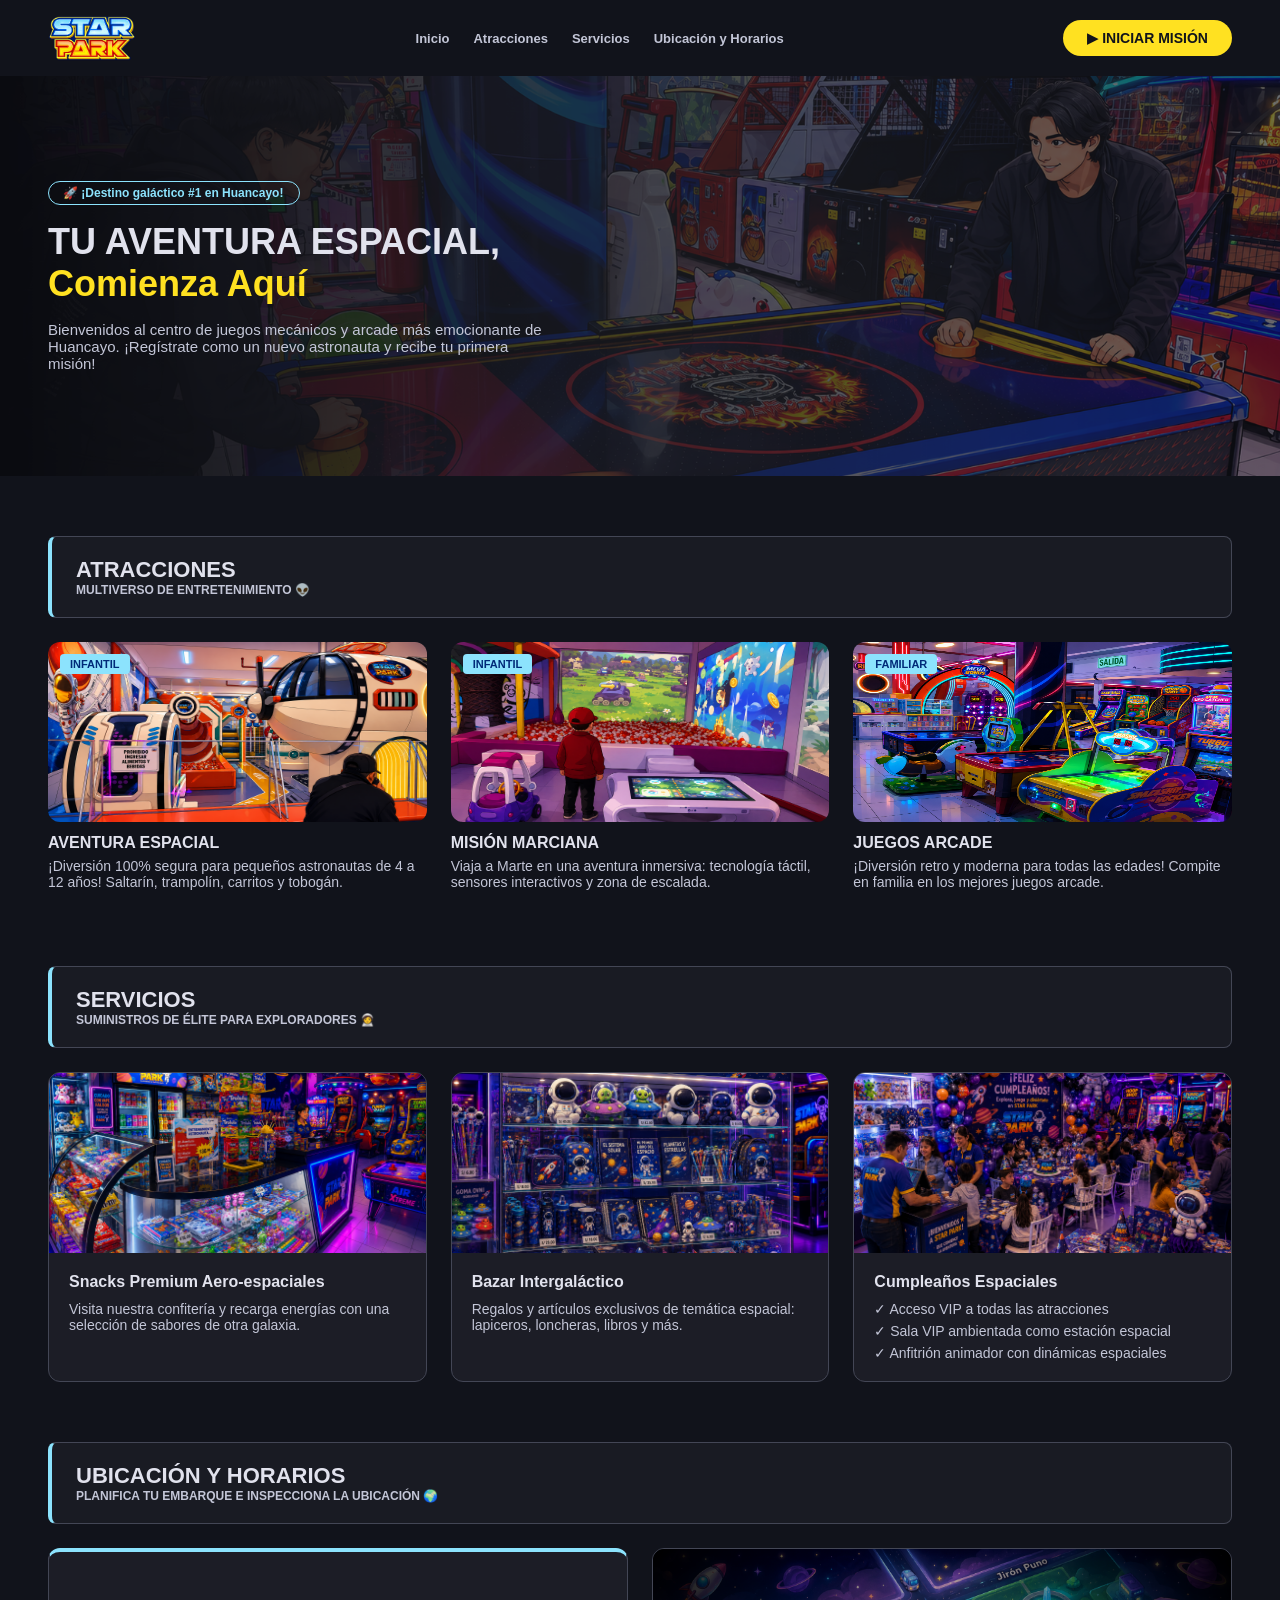
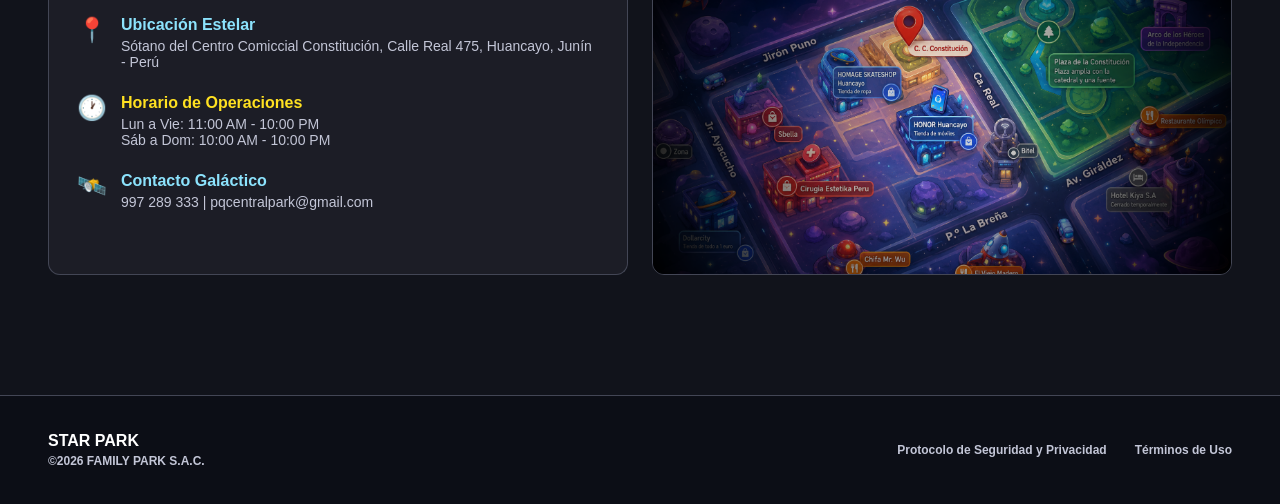
<file: index.html>
<!DOCTYPE html>
<html lang="es">
<head>
    <meta charset="UTF-8">
    <meta name="viewport" content="width=device-width, initial-scale=1.0">
    <title>Star Park</title>
    <link rel="icon" href="data:image/svg+xml,<svg xmlns='http://www.w3.org/2000/svg' viewBox='0 0 100 100'><text x='50%' y='50%' text-anchor='middle' dominant-baseline='central' font-size='80'>🌟</text></svg>"/>
  
    <link rel="stylesheet" href="estilos.css">
</head>
<body>
    <!-- --- Sección de Navegación --- -->
    <header>
        <nav>
            <img src="../img/logostar.png" alt="Star Park Logo">
            <ul>
                <li><a href="#inicio">Inicio</a></li>
                <li><a href="#atracciones">Atracciones</a></li>
                <li><a href="#servicios">Servicios</a></li>
                <li><a href="#base-operaciones">Ubicación y Horarios</a></li>
            </ul>

            <a class="botonAmarillo" href="../tienda.html">▶ INICIAR MISIÓN</a>
        </nav>
    </header>
    <!-- --- Sección Principal (Hero) --- -->
    <section id="inicio" class="hero">
        <img src="../img/portada.png" alt="2 jóvenes jugando en el AirGame, Star Park" class="heroFoto">
        <div class="heroContenido">
            <p class="etiqueta">🚀 ¡Destino galáctico #1 en Huancayo!</p>
            <div class="heroTituloFila">
                <h1>TU AVENTURA ESPACIAL,<br><em>Comienza Aquí</em></h1>
            </div>
            <p class="subtexto">
                Bienvenidos al centro de juegos mecánicos y arcade más emocionante de Huancayo.
                ¡Regístrate como un nuevo astronauta y recibe tu primera misión!
            </p>
        </div>
    </section>
    
    <main>
        <!-- --- Sección de Atracciones --- -->
        <section id="atracciones">
            <div class="seccionCabecera">
                <h2>ATRACCIONES</h2>
                <p class="etiquetaGris">MULTIVERSO DE ENTRETENIMIENTO 👽</p>
            </div>
            <div class="grilla3col">
                <div class="tarjetaAtraccion">
                    <div class="tarjetaImgCaja">
                        <img src="../img/aventuraespacial01.png" alt="Área de juegos, Aventura Espacial">
                        <div class="badge">INFANTIL</div>
                    </div>
                    <h3>AVENTURA ESPACIAL</h3>
                    <p>¡Diversión 100% segura para pequeños astronautas de 4 a 12 años! Saltarín, trampolín, carritos y tobogán.</p>
                </div>

                <div class="tarjetaAtraccion">
                    <div class="tarjetaImgCaja">
                        <img src="../img/misionmarciana01.png" alt="Piscina de pelotas y sensores, Misión Marciana">
                        <div class="badge">INFANTIL</div>
                    </div>
                    <h3>MISIÓN MARCIANA</h3>
                    <p>Viaja a Marte en una aventura inmersiva: tecnología táctil, sensores interactivos y zona de escalada.</p>
                </div>

                <div class="tarjetaAtraccion">
                    <div class="tarjetaImgCaja">
                        <img src="../img/maquinas.png" alt="Juegos Arcade">
                        <div class="badge">FAMILIAR</div>
                    </div>
                    <h3>JUEGOS ARCADE</h3>
                    <p>¡Diversión retro y moderna para todas las edades! Compite en familia en los mejores juegos arcade.</p>
                </div>
            </div>
        </section>

        <section id="servicios">
            <div class="seccionCabecera">
                <h2>SERVICIOS</h2>
                <p class="etiquetaGris">SUMINISTROS DE ÉLITE PARA EXPLORADORES 🧑‍🚀</p>
            </div>
            <div class="grillaServicios">
                <div class="tarjetaServicio glass">
                    <div class="tarjetaServicioImg">
                        <img src="../img/confiteria.png" alt="Área de Confitería">
                    </div>
                    <div class="tarjetaServicioTexto">
                        <h3>Snacks Premium Aero-espaciales</h3>
                        <p>Visita nuestra confitería y recarga energías con una selección de sabores de otra galaxia.</p>
                    </div>
                </div>

                <div class="tarjetaServicio glass">
                    <div class="tarjetaServicioImg">
                        <img src="../img/vitrina.png" alt="Vitrina de juguetes y artículos con temática espacial">
                    </div>
                    <div class="tarjetaServicioTexto">
                        <h3>Bazar Intergaláctico</h3>
                        <p>Regalos y artículos exclusivos de temática espacial: lapiceros, loncheras, libros y más.</p>
                    </div>
                </div>

                <div class="tarjetaServicio glass">
                    <div class="tarjetaServicioImg">
                        <img src="../img/cumpleaños.png" alt="Cumpleaños Espaciales, ejemplo de decoración y animación">
                    </div>
                    <div class="tarjetaServicioTexto">
                        <h3>Cumpleaños Espaciales</h3>
                        <ul>
                            <li>✓ Acceso VIP a todas las atracciones</li>
                            <li>✓ Sala VIP ambientada como estación espacial</li>
                            <li>✓ Anfitrión animador con dinámicas espaciales</li>
                        </ul>
                    </div>
                </div>
            </div>
        </section>

        <section id="base-operaciones">
            <div class="seccionCabecera">
                <h2>UBICACIÓN Y HORARIOS</h2>
                <p class="etiquetaGris">PLANIFICA TU EMBARQUE E INSPECCIONA LA UBICACIÓN 🌍</p>
            </div>
            
            <div class="grillaUbicacion">
                <div class="tarjetaInfo glass">
                    <div class="infoFila">
                        <p class="em">📍</p>
                        <div>
                            <h3 class="celeste">Ubicación Estelar</h3>
                            <p>Sótano del Centro Comiccial Constitución, Calle Real 475, Huancayo, Junín - Perú</p>
                        </div>
                    </div>
                    
                    <div class="infoFila">
                        <p class="em">🕐</p>
                        <div>
                            <h3 class="amarillo">Horario de Operaciones</h3>
                            <p>Lun a Vie: 11:00 AM - 10:00 PM<br>Sáb a Dom: 10:00 AM - 10:00 PM</p>
                        </div>
                    </div>

                    <div class="infoFila">
                        <p class="em">🛰️</p>
                        <div>
                            <h3 class="celeste">Contacto Galáctico</h3>
                            <p>997 289 333 | pqcentralpark@gmail.com</p>
                        </div>
                    </div>
                </div>

                <div class="tarjetaMapa glass">
                    <img src="../img/mapa_huancayo.png" alt="Mapa Ubicación Star Park, Huancayo" class="mapaImagen">
                </div>
            </div>
        </section>

    </main>

    <footer>
        <div class="footerInterior">
            <div>
                <p class="footerNombre">STAR PARK</p>
                <p class="etiquetaGris">©2026 FAMILY PARK S.A.C.</p>
            </div>
            <div class="footerLinks">
                <p>Protocolo de Seguridad y Privacidad</p>
                <p>Términos de Uso</p>
            </div>
        </div>
    </footer>

</body>
</html>
</file>
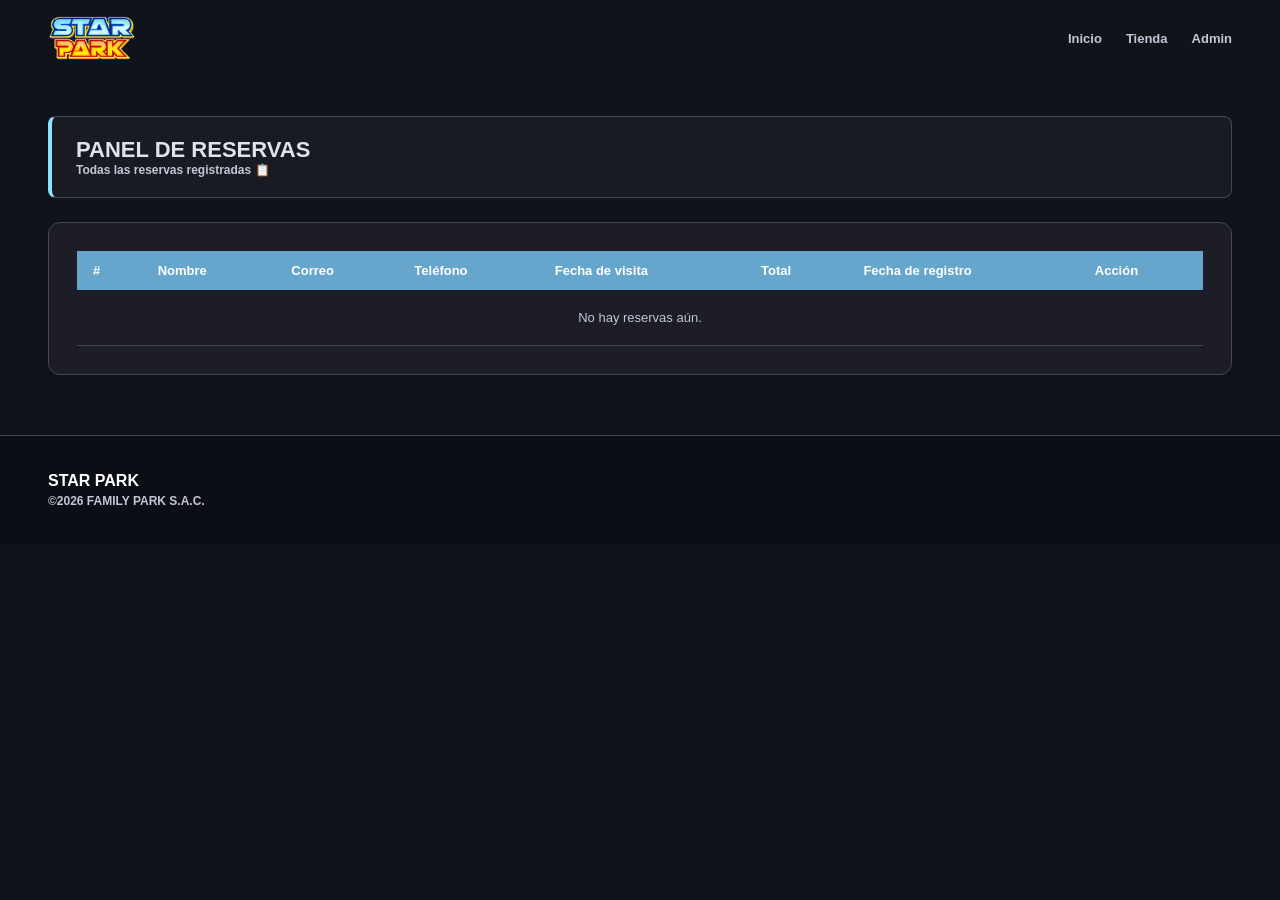
<file: admin.html>
<!DOCTYPE html>
<html lang="es">
<head>
    <meta charset="UTF-8">
    <meta name="viewport" content="width=device-width, initial-scale=1.0">
    <title>Admin — Star Park</title>
    <link rel="icon" href="data:image/svg+xml,<svg xmlns='http://www.w3.org/2000/svg' viewBox='0 0 100 100'><text x='50%' y='50%' text-anchor='middle' dominant-baseline='central' font-size='80'>👽</text></svg>"/>
    <link rel="stylesheet" href="estilos.css">
    <link rel="stylesheet" href="admin.css">
</head>
<body>

    <header>
        <nav>
            <a href="index.html"><img src="img/logostar.png" alt="Star Park Logo"></a>
            <ul>
                <li><a href="index.html">Inicio</a></li>
                <li><a href="tienda.html">Tienda</a></li>
                <li><a href="admin.html">Admin</a></li>
            </ul>
        </nav>
    </header>

    <main>

        <div class="seccionCabecera">
            <h2>PANEL DE RESERVAS</h2>
            <p class="etiquetaGris">Todas las reservas registradas 📋</p>
        </div>

        <div class="glass bloqueAdmin">
            <table>
                <thead>
                    <tr>
                        <th>#</th>
                        <th>Nombre</th>
                        <th>Correo</th>
                        <th>Teléfono</th>
                        <th>Fecha de visita</th>
                        <th>Total</th>
                        <th>Fecha de registro</th>
                        <th>Acción</th>
                    </tr>
                </thead>
                <tbody id="cuerpoTabla"></tbody>
            </table>
        </div>

    </main>

    <footer>
        <div class="footerInterior">
            <div>
                <p class="footerNombre">STAR PARK</p>
                <p class="etiquetaGris">©2026 FAMILY PARK S.A.C.</p>
            </div>
        </div>
    </footer>

    <script src="admin.js"></script>

</body>
</html>
</file>
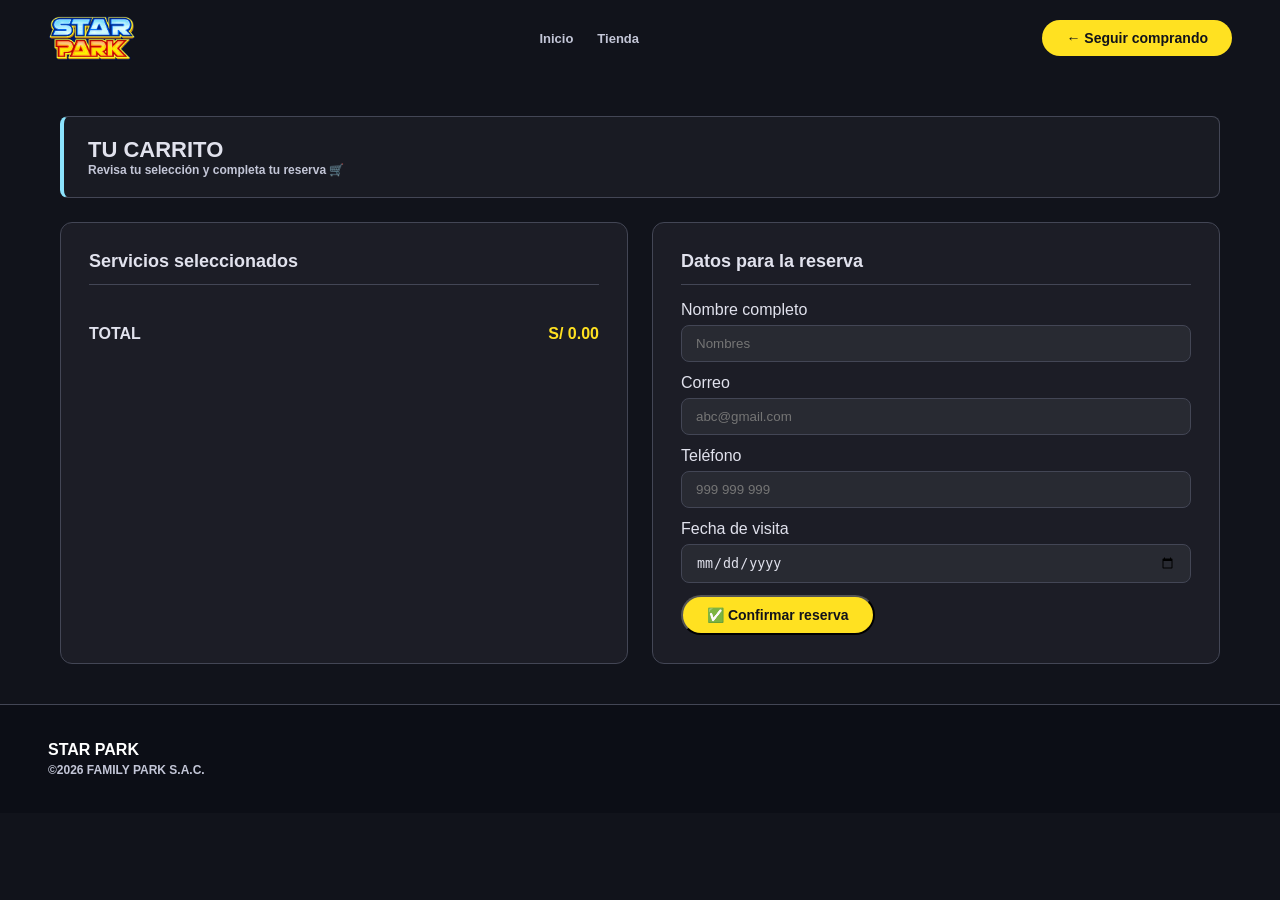
<file: carrito.html>
<!DOCTYPE html>
<html lang="es">
<head>
    <meta charset="UTF-8">
    <meta name="viewport" content="width=device-width, initial-scale=1.0">
    <title>Carrito — Star Park</title>
    <link rel="icon" href="data:image/svg+xml,<svg xmlns='http://www.w3.org/2000/svg' viewBox='0 0 100 100'><text x='50%' y='50%' text-anchor='middle' dominant-baseline='central' font-size='80'>🛒</text></svg>"/>
    <link rel="stylesheet" href="estilos.css">
    <link rel="stylesheet" href="carrito.css">
</head>
<body>

    <header>
        <nav>
            <a href="index.html"><img src="img/logostar.png" alt="Star Park Logo"></a>
            <ul>
                <li><a href="index.html">Inicio</a></li>
                <li><a href="tienda.html">Tienda</a></li>
            </ul>
            <a class="botonAmarillo" href="tienda.html">← Seguir comprando</a>
        </nav>
    </header>

    <main>
        <div class="seccionCabecera">
            <h2>TU CARRITO</h2>
            <p class="etiquetaGris">Revisa tu selección y completa tu reserva 🛒</p>
        </div>

        <div class="layoutCarrito">
            <div class="glass bloqueCarrito">
                <h3>Servicios seleccionados</h3>
                <div id="listaCarrito"></div>
                <div class="totalFila">
                    <p>TOTAL</p>
                    <p class="amarillo" id="totalPrecio">S/ 0.00</p>
                </div>
            </div>

            <div class="glass bloqueCarrito">
                <h3>Datos para la reserva</h3>
                <form id="formularioCarrito">
                    <div class="campo">
                        <label for="nombre">Nombre completo</label>
                        <input type="text" id="nombre" placeholder="Nombres" required>
                    </div>
                    <div class="campo">
                        <label for="correo">Correo</label>
                        <input type="email" id="correo" placeholder="abc@gmail.com" required>
                    </div>
                    <div class="campo">
                        <label for="telefono">Teléfono</label>
                        <input type="tel" id="telefono" placeholder="999 999 999" required>
                    </div>
                    <div class="campo">
                        <label for="fecha">Fecha de visita</label>
                        <input type="date" id="fecha" required>
                    </div>
                    <button type="submit" class="botonAmarillo">✅ Confirmar reserva</button>
                </form>
            </div>
        </div>
    </main>

    <footer>
        <div class="footerInterior">
            <div>
                <p class="footerNombre">STAR PARK</p>
                <p class="etiquetaGris">©2026 FAMILY PARK S.A.C.</p>
            </div>
        </div>
    </footer>

    <script src="carrito.js"></script>

</body>
</html>
</file>
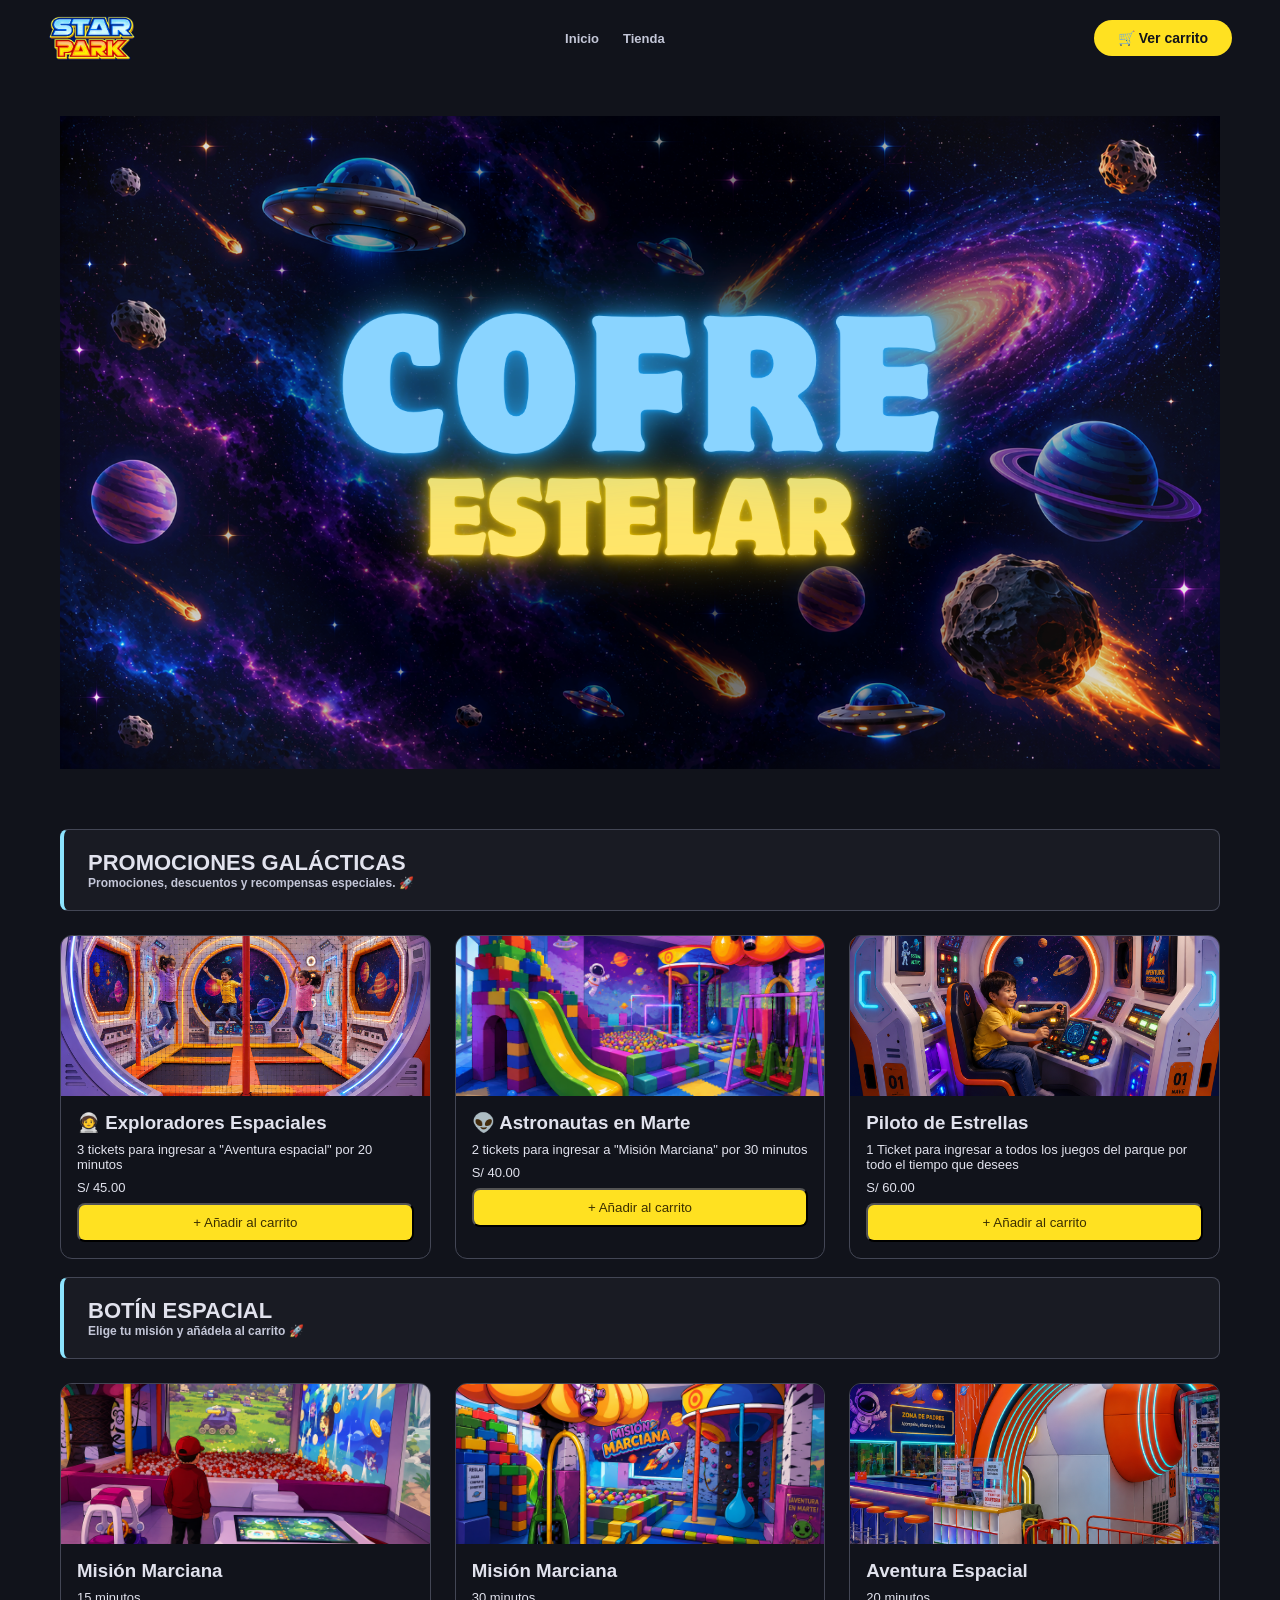
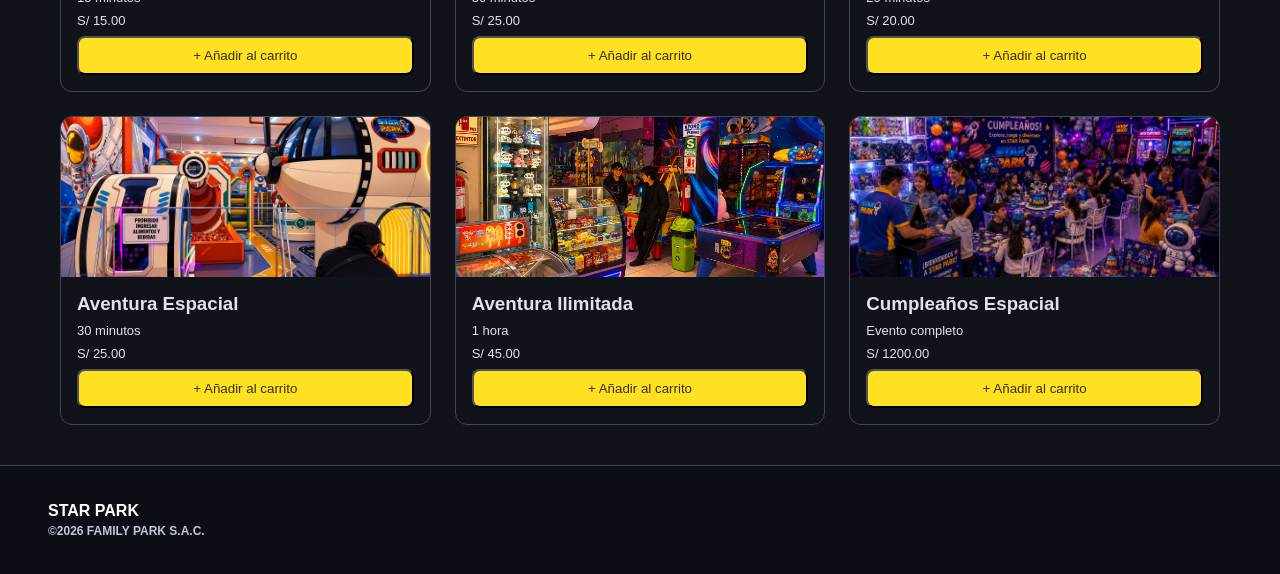
<file: tienda.html>
<!DOCTYPE html>
<html lang="es">
<head>
    <meta charset="UTF-8">
    <meta name="viewport" content="width=device-width, initial-scale=1.0">
    <title>Tienda — Star Park</title>
    <link rel="icon" href="data:image/svg+xml,<svg xmlns='http://www.w3.org/2000/svg' viewBox='0 0 100 100'><text x='50%' y='50%' text-anchor='middle' dominant-baseline='central' font-size='80'>✨</text></svg>"/>
    <link rel="stylesheet" href="estilos.css">
    <link rel="stylesheet" href="tienda.css">
</head>
<body>

    <header>
        <nav>
            <a href="index.html"><img src="img/logostar.png" alt="Star Park Logo"></a>
            <ul>
                <li><a href="index.html">Inicio</a></li>
                <li><a href="tienda.html">Tienda</a></li>
            </ul>
            <a class="botonAmarillo" href="carrito.html">🛒 Ver carrito</a>
        </nav>
    </header>

    <main>
        <section id="inicio" class="hero">
        <img src="../img/portada02.png" alt="Galaxia con planetas y naves espaciales" >
        </section>
        
        <div class="seccionCabecera">
            <h2>PROMOCIONES GALÁCTICAS</h2>
            <p class="etiquetaGris">Promociones, descuentos y recompensas especiales. 🚀</p>
        </div>
        <div class="grillaTienda">
            <div class="tarjetaServicio">
                <img src="img/vis02.png" alt="Niños en el trampolín, Aventura Espacial">
                <div class="info">
                    <h3>🧑‍🚀 Exploradores Espaciales</h3>
                    <p>3 tickets para ingresar a "Aventura espacial" por 20 minutos</p>
                    <p>S/ 45.00</p>
                    <button type="button" onclick="agregarAlCarrito('Combo 3 Exploradores Espaciales', 45)">
                        + Añadir al carrito
                    </button>
                </div>
            </div>
            <div class="tarjetaServicio">
                <img src="img/vis03.png" alt="área de tobogán y columpios, Misión Marciana">
                <div class="info">
                    <h3>👽 Astronautas en Marte</h3>
                    <p>2 tickets para ingresar a "Misión Marciana" por 30 minutos</p>
                    <p>S/ 40.00</p>
                    <button type="button" onclick="agregarAlCarrito('Combo 2Astronautas en Marte', 40)">
                        + Añadir al carrito
                    </button>
                </div>
            </div>
            <div class="tarjetaServicio">
                <img src="img/vis04.png" alt="Niño en la cabina de control de la nave, Aventura Espacial">
                <div class="info">
                    <h3>Piloto de Estrellas</h3>
                    <p>1 Ticket para ingresar a todos los juegos del parque por todo el tiempo que desees</p>
                    <p>S/ 60.00</p>
                    <button type="button" onclick="agregarAlCarrito('Piloto de Estrellas', 60)">
                        + Añadir al carrito
                    </button>
                </div>
            </div>
        </div><br>

        <div class="seccionCabecera">
            <h2>BOTÍN ESPACIAL</h2>
            <p class="etiquetaGris">Elige tu misión y añádela al carrito 🚀</p>
        </div>

        <div class="grillaTienda">
            <div class="tarjetaServicio">
                <img src="img/misionmarciana01.png" alt="Piscina de pelotas y sensores, Misión Marciana">
                <div class="info">
                    <h3>Misión Marciana</h3>
                    <p>15 minutos</p>
                    <p>S/ 15.00</p>
                    <button type="button" onclick="agregarAlCarrito('Misión Marciana 15 min', 15)">
                        + Añadir al carrito
                    </button>
                </div>
            </div>

            <div class="tarjetaServicio">
                <img src="img/misionmarciana02.png" alt="Bloques armables, piscina de pelotas y árbol para escalar,Misión Marciana">
                <div class="info">
                    <h3>Misión Marciana</h3>
                    <p>30 minutos</p>
                    <p>S/ 25.00</p>
                    <button type="button" onclick="agregarAlCarrito('Misión Marciana 30 min', 25)">
                        + Añadir al carrito
                    </button>
                </div>
            </div>

            <div class="tarjetaServicio">
                <img src="img/aventuraespacial02.png" alt="Entrada y área de espera para padres,Aventura Espacial">
                <div class="info">
                    <h3>Aventura Espacial</h3>
                    <p>20 minutos</p>
                    <p>S/ 20.00</p>
                    <button type="button" onclick="agregarAlCarrito('Misión Marciana 20 min', 20)">
                        + Añadir al carrito
                    </button>
                </div>
            </div>

            <div class="tarjetaServicio">
                <img src="img/aventuraespacial01.png" alt="Área de juegos, Aventura Espacial">
                <div class="info">
                    <h3>Aventura Espacial</h3>
                    <p>30 minutos</p>
                    <p>S/ 25.00</p>
                    <button type="button" onclick="agregarAlCarrito('Misión Marciana 30 min', 25)">
                        + Añadir al carrito
                    </button>
                </div>
            </div>

            <div class="tarjetaServicio">
                <img src="img/vis05.png" alt="Entrada del parque, Star Park">
                <div class="info">
                    <h3>Aventura Ilimitada</h3>
                    <p>1 hora</p>
                    <p>S/ 45.00</p>
                    <button type="button" onclick="agregarAlCarrito('Aventura Ilimitada', 45)">
                        + Añadir al carrito
                    </button>
                </div>
            </div>

            <div class="tarjetaServicio">
                <img src="img/cumpleaños.png" alt="Cumpleaños Espaciales, ejemplo de decoración y animación">
                <div class="info">
                    <h3>Cumpleaños Espacial</h3>
                    <p>Evento completo</p>
                    <p>S/ 1200.00</p>
                    <button type="button" onclick="agregarAlCarrito('Cumpleaños Espacial', 1200)">
                        + Añadir al carrito
                    </button>
                </div>
            </div>
        </div>
    </main>

    <footer>
        <div class="footerInterior">
            <div>
                <p class="footerNombre">STAR PARK</p>
                <p class="etiquetaGris">©2026 FAMILY PARK S.A.C.</p>
            </div>
        </div>
    </footer>

    <script src="tienda.js"></script>

</body>
</html>
</file>
<file: estilos.css>
/* estilos.css — Star Park */

:root {
    --celeste: #8ce3fd;
    --amarillo: #ffe121;
    --fondo: #11131b;
    --tarjeta: #282a32;
    --superficie: #191b23;
    --texto: #e1e2ed;
    --gris: #c3c6d7;
    --borde: #434655;
    --fuente: 'Sora', sans-serif;
}

* {
    box-sizing: border-box;
    margin: 0;
    padding: 0;
}

body {
    background-color: var(--fondo);
    color: var(--texto);
    font-family: var(--fuente);
}

a {
    text-decoration: none;
}

img {
    display: block;
    max-width: 100%;
}

.celeste { color: var(--celeste); }
.amarillo { color: var(--amarillo); }

.glass {
    background-color: rgba(29, 31, 39, 0.9);
    border: 1px solid var(--borde);
    border-radius: 12px;
}

/* --- Botón "Iniciar Misión" --- */
.botonAmarillo {
    background-color: var(--amarillo);
    color: #11131b;
    padding: 10px 24px;
    border-radius: 999px;
    font-weight: 700;
    font-size: 14px;
}

.botonAmarillo:hover {
    background-color: var(--celeste);
    font-weight: 700;
    font-size: 14px;
}

/* --- Estilos de Navegación --- */
header {
    background-color: var(--fondo);
}

nav {
    display: flex;
    align-items: center;
    justify-content: space-between;
    padding: 14px 48px;
}

nav img {
    height: 48px;
}

nav ul {
    display: flex;
    align-items: center;
    gap: 24px;
    list-style: none;
}

nav ul a {
    color: var(--gris);
    font-size: 13px;
    font-weight: 700;
}

nav ul a:hover {
    color: var(--amarillo);
}

/* --- Sección Principal (Hero) --- */
.hero {
    position: relative;
    min-height: 400px;
    display: flex;
    align-items: center;
}

.heroFoto {
    position: absolute;
    top: 0;
    left: 0;
    width: 100%;
    height: 100%;
    object-fit: cover;
    opacity: 0.4;
}

.heroContenido {
    position: absolute;
    padding: 0 48px;
}

.heroTituloFila {
    margin-bottom: 16px;
}

h1 {
    font-size: 36px;
    font-weight: 800;
}

h1 em {
    font-style: normal;
    color: var(--amarillo);
}

.subtexto {
    color: var(--gris);
    font-size: 15px;
    max-width: 500px;
}

/* --- Etiquetas y Badges --- */
.etiqueta {
    max-width: 252px;
    padding: 4px 14px;
    border-radius: 999px;
    border: 1px solid var(--celeste);
    color: var(--celeste);
    font-size: 12px;
    font-weight: 700;
    margin-bottom: 16px;
}

.etiquetaGris {
    color: var(--gris);
    font-size: 12px;
    font-weight: 700;
}

.badge {
    position: absolute;
    top: 12px;
    left: 12px;
    background-color: var(--celeste);
    color: #002a78;
    font-size: 11px;
    font-weight: 700;
    padding: 4px 10px;
    border-radius: 4px;
}

/* --- Estructura Layout (Main) --- */
main {
    padding: 0px 48px;
    padding-bottom: 60px;
    max-width: 1280px;
    margin: 0 auto;
}

section {
    margin-bottom: 60px;
}

.seccionCabecera {
    padding: 20px 24px;
    margin-bottom: 24px;
    background-color: var(--superficie);
    border: 1px solid var(--borde);
    border-left: 4px solid var(--celeste);
    border-radius: 8px;
}

.seccionCabecera h2 {
    font-size: 22px;
    font-weight: 700;
}

/* --- Grillas Adaptables --- */
.grilla3col {
    display: grid;
    grid-template-columns: 1fr 1fr 1fr;
    gap: 24px;
}

.grillaServicios {
    display: grid;
    grid-template-columns: 1fr 1fr 1fr;
    gap: 24px;
}

.grillaUbicacion {
    display: grid;
    grid-template-columns: 1fr 1fr;
    gap: 24px;
}

/* --- Tarjetas de Atracciones --- */
.tarjetaAtraccion {
    margin-bottom: 16px;
}

.tarjetaImgCaja {
    position: relative;
    border-radius: 12px;
    overflow: hidden;
    height: 180px;
    margin-bottom: 12px;
}

.tarjetaImgCaja img {
    width: 100%;
    height: 100%;
}

.tarjetaAtraccion h3 {
    font-size: 16px;
    font-weight: 700;
    margin-bottom: 6px;
}

.tarjetaAtraccion p {
    color: var(--gris);
    font-size: 14px;
}

/* --- Tarjetas de Servicios --- */
.tarjetaServicio {
    overflow: hidden; 
    border-radius: 12px;
    display: flex;
    flex-direction: column;
}

.tarjetaServicioImg {
    height: 180px;
}

.tarjetaServicioImg img {
    width: 100%;
    height: 100%;
    object-fit: cover;
}

.tarjetaServicioTexto {
    padding: 20px;
    display: flex;
    flex-direction: column;
    gap: 10px;
}

.tarjetaServicioTexto h3 {
    font-size: 16px;
    font-weight: 700;
}

.tarjetaServicioTexto p, .tarjetaServicioTexto ul {
    color: var(--gris);
    font-size: 14px;
}

.tarjetaServicioTexto ul {
    list-style: none;
    display: flex;
    flex-direction: column;
    gap: 6px;
}

/* --- Sección Base de Operaciones --- */
.tarjetaInfo {
    border-radius: 12px;
    padding: 28px;
    display: flex;
    flex-direction: column;
    justify-content: center;
    gap: 24px;
    border-top: 4px solid var(--celeste);
}

.infoFila {
    display: flex;
    gap: 14px;
}

.em {
    font-size: 24px;
}

.infoFila h3 {
    font-size: 16px;
    font-weight: 700;
    margin-bottom: 4px;
}

.infoFila div p {
    color: var(--gris);
    font-size: 14px;
}

/* --- Bloque Contenedor de Imagen Estática del Mapa --- */
.tarjetaMapa {
    overflow: hidden;
    border-radius: 12px;
    height: 100%;
    min-height: 280px;
}

.mapaImagen {
    width: 100%;
    height: 100%;
    object-fit: cover;
}

/* --- Footer --- */
footer {
    background-color: #0c0e16;
    border-top: 1px solid var(--borde);
    padding: 36px 48px;
}

.footerInterior {
    display: flex;
    justify-content: space-between;
    align-items: center;
    max-width: 1280px;
    margin: 0 auto;
}

.footerNombre {
    font-weight: 700;
    color: white;
    margin-bottom: 4px;
}

.footerLinks {
    display: flex;
    gap: 28px;
}

.footerLinks p {
    color: var(--gris);
    font-size: 12px;
    font-weight: 700;
}

/* --- Diseño Adaptable Media Query (Corregido para Móviles) --- */
@media (max-width: 800px) {
    nav ul {
        display: none;
    }

    nav {
        padding: 14px 16px;
    }

    nav .botonAmarillo {
        padding: 8px 16px;
        font-size: 12px;
    }

    h1 {
        font-size: 24px;
    }

    .heroContenido {
        padding: 0 16px;
    }

    main {
        padding: 40px 16px;
    }

    .grilla3col, .grillaServicios, .grillaUbicacion {
        grid-template-columns: 1fr;
    }

    .footerInterior {
        flex-direction: column;
        gap: 20px;
        text-align: center;
    }
}
</file>
<file: admin.css>
/* admin.css */

main {
    padding: 40px 48px 60px 48px;
    max-width: 1280px;
    margin: 0 auto;
}

.bloqueAdmin {
    margin-top: 24px;
    padding: 28px;
    overflow-x: auto;
}

table {
    width: 100%;
    border-collapse: collapse;
}

table th {
    background-color: #67a6cc;
    color: white;
    font-size: 13px;
    font-weight: 700;
    padding: 12px 16px;
    text-align: left;
}

table td {
    padding: 12px 16px;
    font-size: 13px;
    border-bottom: 1px solid var(--borde);
    color: var(--gris);
}

table tr:nth-child(even) {
    background-color: var(--tarjeta);
}

table tr:hover {
    background-color: var(--superficie);
}

.botonEliminar {
    background-color: transparent;
    color: #ff6b6b;
    border: 1px solid #ff6b6b;
    border-radius: 6px;
    padding: 4px 10px;
    font-size: 12px;
    font-weight: 700;
    cursor: pointer;
    font-family: var(--fuente);
}

.botonEliminar:hover {
    background-color: rgba(255, 107, 107, 0.15);
}

@media (max-width: 800px) {
    main {
        padding: 40px 16px;
    }
}
</file>
<file: carrito.css>
/* carrito.css */

main {
    padding: 40px 60px ;
    max-width: 1280px;
}

.layoutCarrito {
    display: grid;
    grid-template-columns: 1fr 1fr;
    gap: 24px;
    margin-top: 24px;
}

.bloqueCarrito {
    padding: 28px;
    display: flex;
    flex-direction: column;
    gap: 16px;
}

.bloqueCarrito h3 {
    font-size: 18px;
    font-weight: 700;
    padding-bottom: 12px;
    border-bottom: 1px solid var(--borde);
}

.itemCarrito {
    display: flex;
    flex-direction: row;
    justify-content: space-between;
    padding: 10px 0;
    border-bottom: 1px solid var(--borde);
}

.itemCarrito button {
    background-color: transparent;
    color: #ff6b6b;
}

.totalFila {
    display: flex;
    justify-content: space-between;
    font-weight: 700;
    padding-top: 8px;
}

.campo {
    display: flex;
    flex-direction: column;
    gap: 6px;
    margin-bottom: 12px;
}

.campo input {
    background-color: var(--tarjeta);
    border: 1px solid var(--borde);
    border-radius: 8px;
    color: var(--texto);
    padding: 10px 14px;
}

@media (max-width: 800px) {
    main {
        padding: 40px 16px;
    }

    .layoutCarrito {
        grid-template-columns: 1fr;
    }
}
</file>
<file: tienda.css>
/* tienda.css */
main {
    padding: 40px 60px;
    max-width: 1280px;
    margin: 0 auto;
}

.grillaTienda {
    display: grid;
    grid-template-columns: 1fr 1fr 1fr;
    gap: 24px;
}

.tarjetaServicio {
    border: 1px solid var(--borde);
    border-radius: 12px;}

.tarjetaServicio img {
    width: 100%;
    height: 160px;
    object-fit: cover;
}

.tarjetaServicio .info {
    padding: 16px;
    display: flex;
    flex-direction: column;
    gap: 8px;
}

.tarjetaServicio p {
    font-size: 13px;
}

.tarjetaServicio button {
    background-color: var(--amarillo);
    color: #3c2f00;
    padding: 10px;
    border-radius: 8px;
    cursor: pointer;
}

@media (max-width: 800px) {
    main {
        padding: 40px 16px;
    }

    .grillaTienda {
        grid-template-columns: 1fr;
    }
}
</file>
